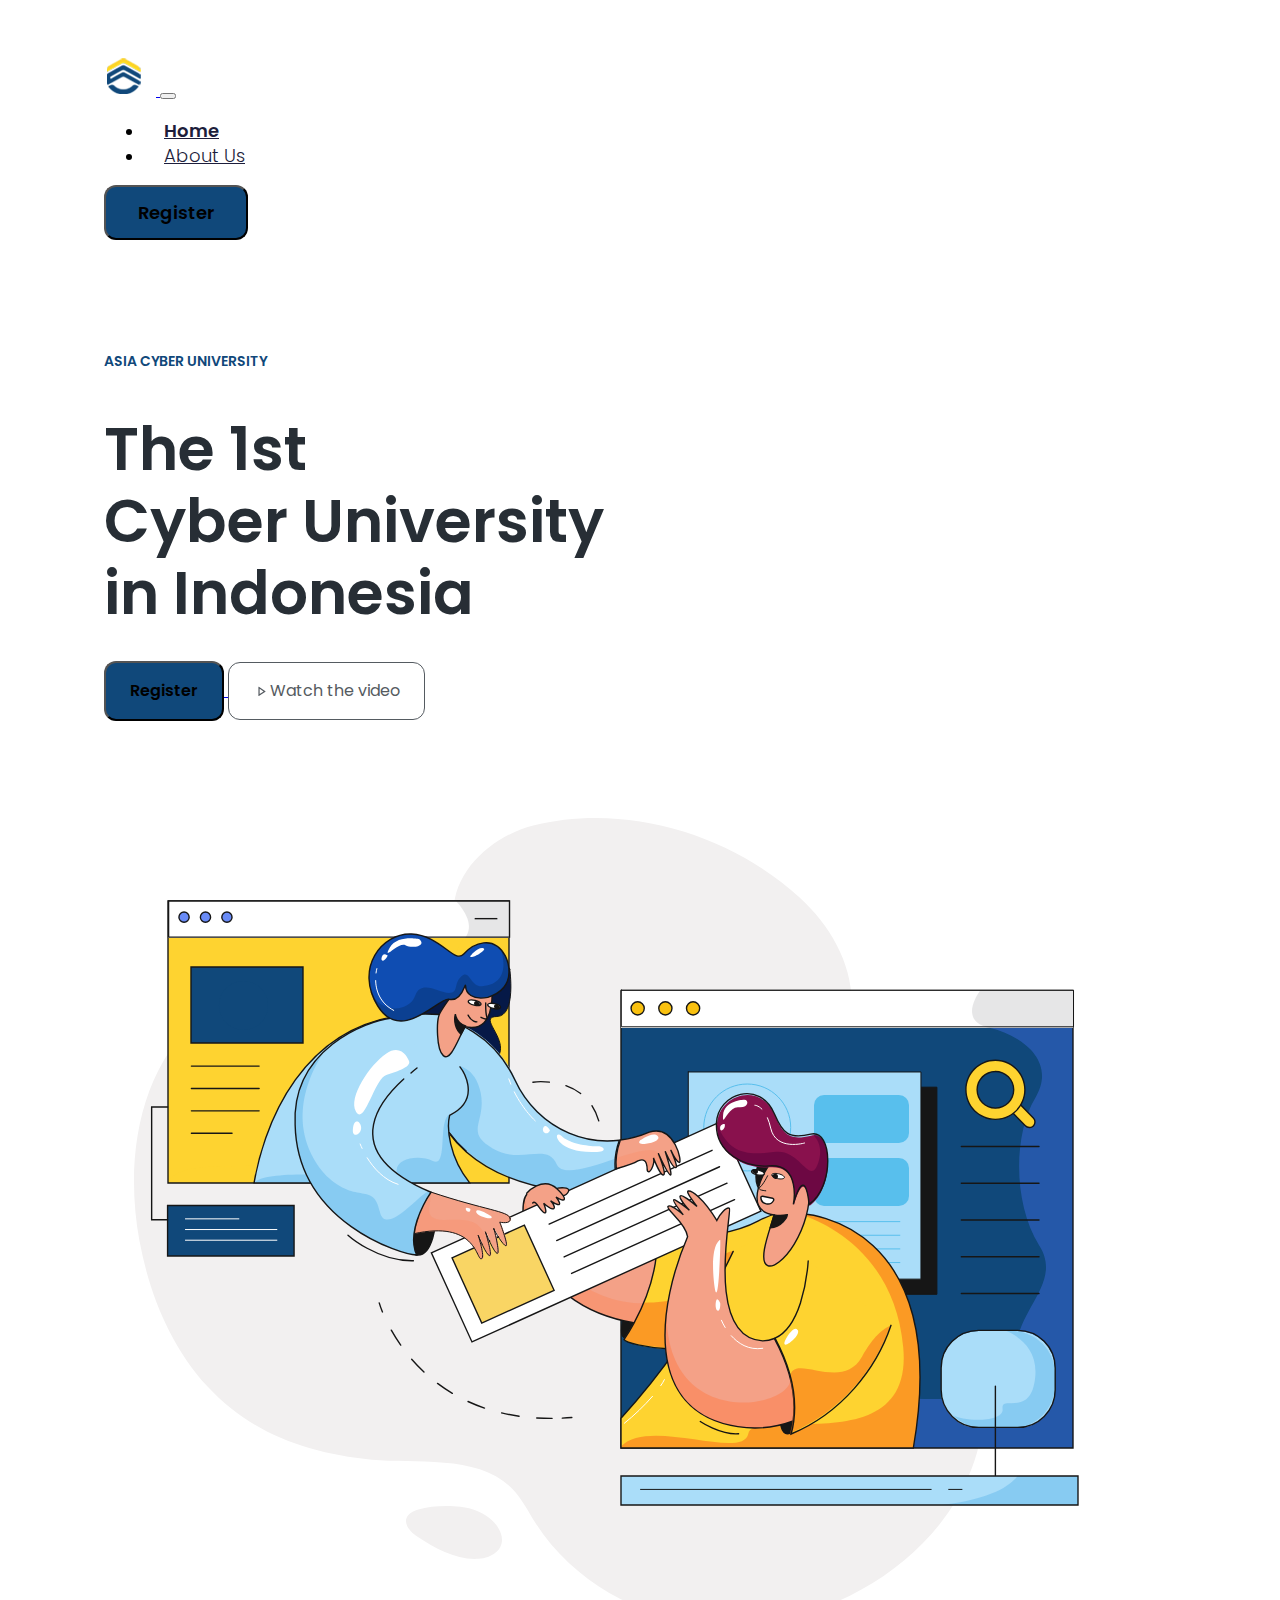
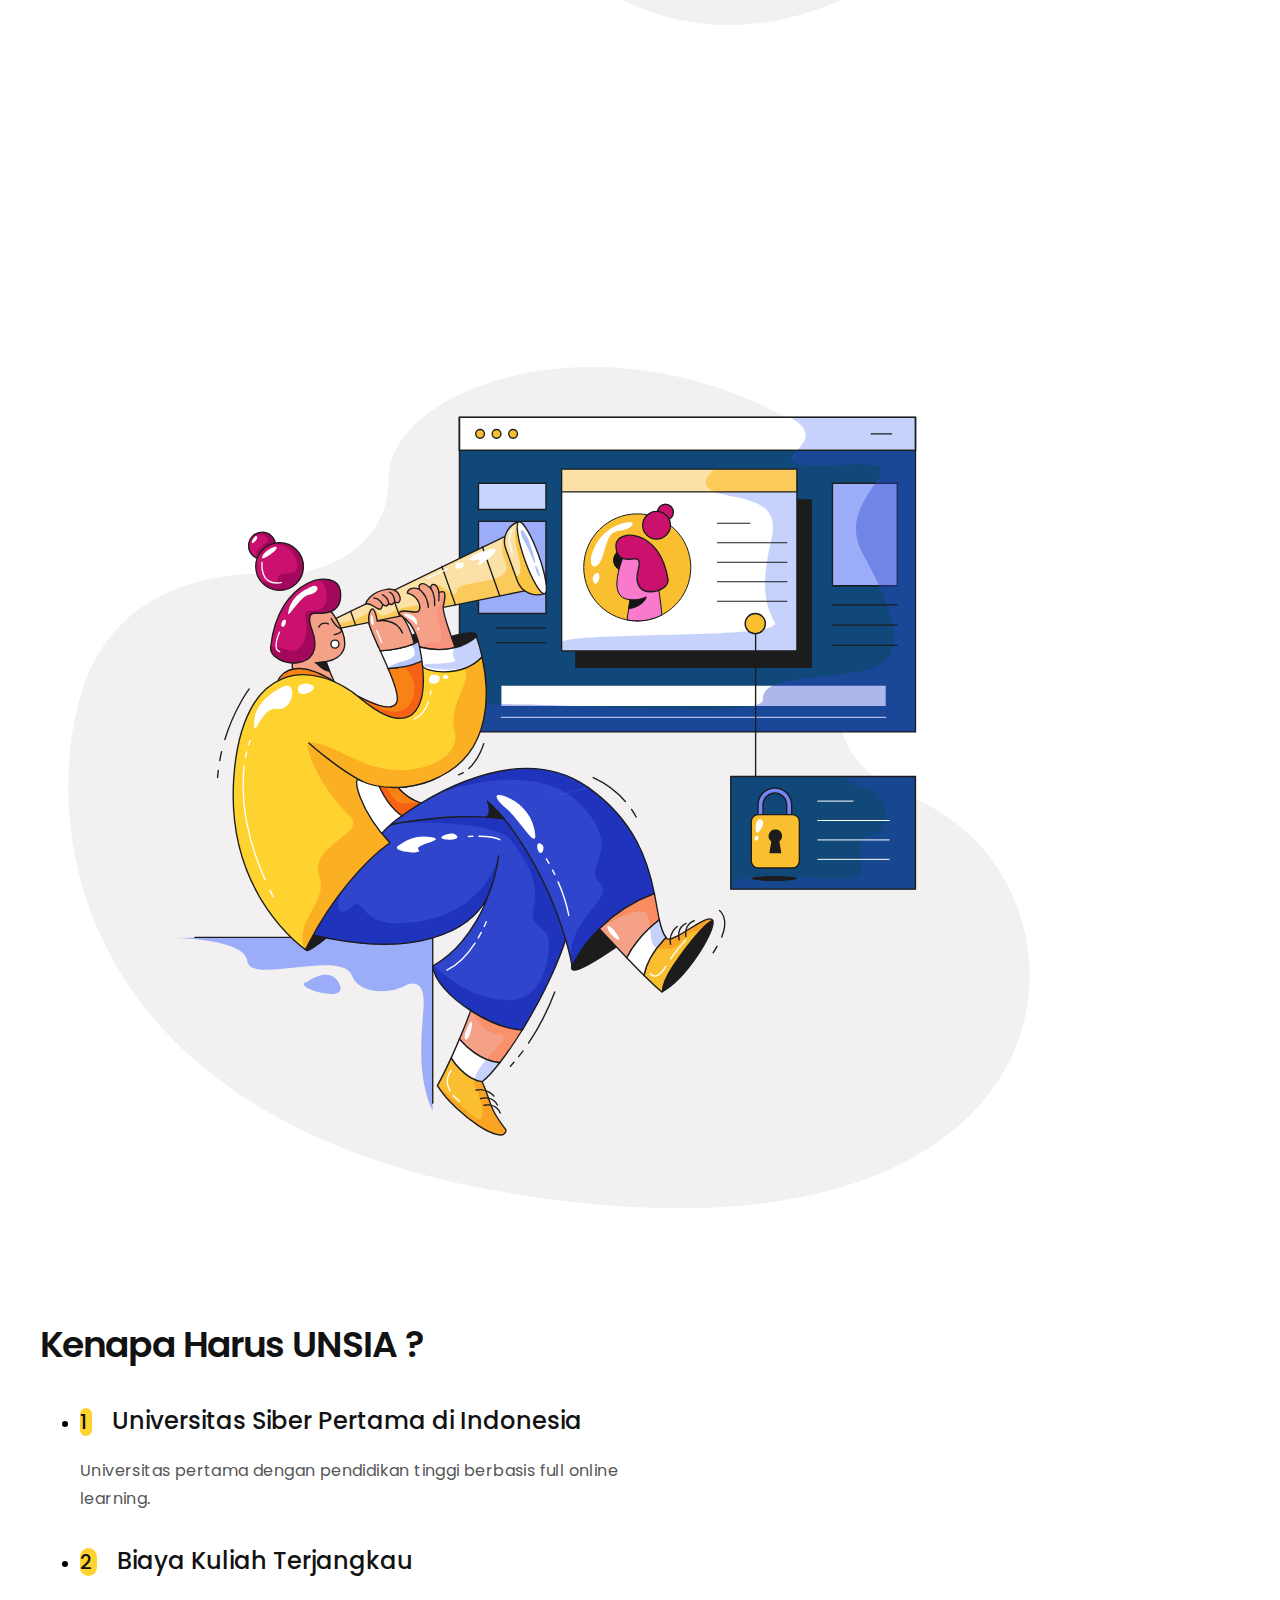
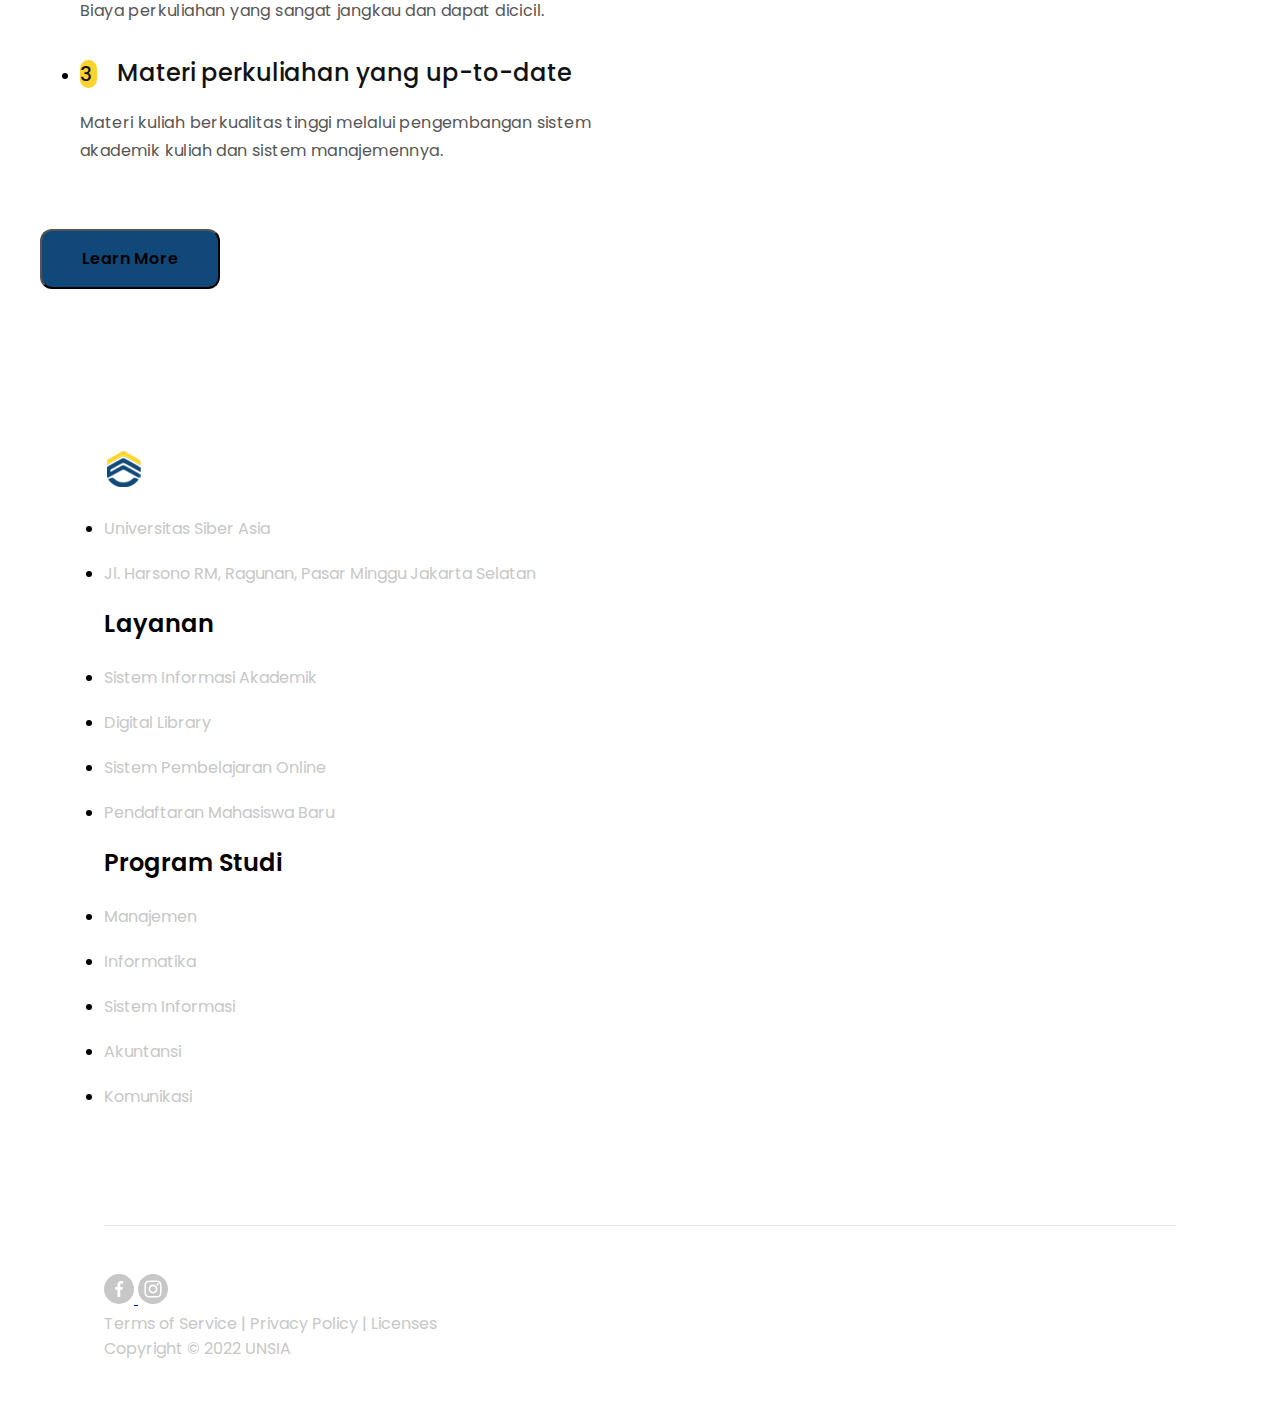
<file: index.html>
<!DOCTYPE html>
<html lang="en">

<head>
  <meta charset="UTF-8" />
  <meta name="viewport" content="width=device-width, initial-scale=1.0" />
  <title>UNSIA Informatika Learning</title>
  <link href="https://cdn.jsdelivr.net/npm/bootstrap@5.0.0-beta2/dist/css/bootstrap.min.css" rel="stylesheet"
    integrity="sha384-BmbxuPwQa2lc/FVzBcNJ7UAyJxM6wuqIj61tLrc4wSX0szH/Ev+nYRRuWlolflfl" crossorigin="anonymous" />
  <link rel="stylesheet" href="assets/style.css" />
</head>

<body>
  <section class="h-100 w-100 bg-white" style="box-sizing: border-box">
    <div class="header-4-1 container-xxl mx-auto p-0 position-relative" style="font-family: 'Poppins', sans-serif">
      <nav class="navbar navbar-expand-lg navbar-light">
        <a href="#">
          <img style="margin-right: 0.75rem" src="assets/images/main-logo.png" alt="" />
        </a>
        <button class="navbar-toggler border-0" type="button" data-bs-toggle="modal" data-bs-target="#targetModal-item">
          <span class="navbar-toggler-icon"></span>
        </button>
        <div class="collapse navbar-collapse" id="navbarTogglerDemo">
          <ul class="navbar-nav me-auto mt-2 mt-lg-0">
            <li class="nav-item active">
              <a class="nav-link" href="./index.html">Home</a>
            </li>
            <li class="nav-item">
              <a class="nav-link" href="./about.html">About Us</a>
            </li>
          </ul>
          <div class="gap-3">
            <a href="./register.html"> <button class="btn btn-fill text-white">Register</button></a>
          </div>
        </div>
      </nav>

      <div>
        <div class="mx-auto d-flex flex-lg-row flex-column hero">
          <!-- Left Column -->
          <div
            class="left-column d-flex flex-lg-grow-1 flex-column align-items-lg-start text-lg-start align-items-center text-center">
            <p class="text-caption">ASIA CYBER UNIVERSITY</p>
            <h1 class="title-text-big">
              The 1st<br class="d-lg-block d-none" />
              Cyber University in Indonesia
            </h1>
            <div class="d-flex flex-sm-row flex-column align-items-center mx-lg-0 mx-auto justify-content-center gap-3">
              <a href="/register.html">
                <button class="btn d-inline-flex mb-md-0 btn-try text-white">
                  Register
                </button>
              </a>
              <a href="./about.html">
                <button class="btn btn-outline">
                  <div class="d-flex align-items-center">
                    <svg class="me-2" width="13" height="12" viewBox="0 0 13 13" fill="none"
                      xmlns="http://www.w3.org/2000/svg">
                      <path
                        d="M10.9293 7.99988L6.66668 5.15788V10.8419L10.9293 7.99988ZM12.9173 8.27722L5.85134 12.9879C5.80115 13.0213 5.74283 13.0404 5.6826 13.0433C5.62238 13.0462 5.5625 13.0327 5.50934 13.0042C5.45619 12.9758 5.41175 12.9334 5.38075 12.8817C5.34976 12.83 5.33337 12.7708 5.33334 12.7105V3.28922C5.33337 3.22892 5.34976 3.16976 5.38075 3.11804C5.41175 3.06633 5.45619 3.02398 5.50934 2.99552C5.5625 2.96706 5.62238 2.95355 5.6826 2.95644C5.74283 2.95932 5.80115 2.97848 5.85134 3.01188L12.9173 7.72255C12.963 7.75299 13.0004 7.79423 13.0263 7.84261C13.0522 7.89099 13.0658 7.94501 13.0658 7.99988C13.0658 8.05475 13.0522 8.10878 13.0263 8.15716C13.0004 8.20553 12.963 8.24678 12.9173 8.27722Z"
                        fill="#555B61" />
                    </svg>
                    Watch the video
                  </div>
                </button>
              </a>
            </div>
          </div>
          <!-- Right Column -->
          <div class="right-column text-center d-flex justify-content-lg-end justify-content-center pe-0">
            <img id="img-fluid" class="h-auto mw-100" src="assets/images/header-image.svg" alt="" />
          </div>
        </div>
      </div>
    </div>
  </section>
  <section class="h-100 w-100 bg-white" style="box-sizing: border-box">
    <div class="content-3-1 container-xxl mx-auto position-relative" style="font-family: 'Poppins', sans-serif">
      <div class="d-flex flex-lg-row flex-column align-items-center">
        <!-- Left Column -->
        <div class="img-hero text-center justify-content-center d-flex">
          <img id="hero" class="img-fluid" src="assets/images/left-column.svg" alt="" />
        </div>

        <!-- Right Column -->
        <div
          class="m-md-4 right-column d-flex flex-column align-items-lg-start align-items-center text-lg-start text-center">
          <h2 class="title-text">Kenapa Harus UNSIA ?</h2>
          <ul class="p-0 m-0">
            <li class="list-unstyled" style="margin-bottom: 2rem">
              <h4
                class="title-caption d-flex flex-lg-row flex-column align-items-center justify-content-lg-start justify-content-center">
                <span class="circle text-white d-flex align-items-center justify-content-center">
                  1
                </span>
                Universitas Siber Pertama di Indonesia
              </h4>
              <p class="text-caption">
                Universitas pertama dengan pendidikan tinggi berbasis full online learning.
              </p>
            </li>
            <li class="list-unstyled" style="margin-bottom: 2rem">
              <h4
                class="title-caption d-flex flex-lg-row flex-column align-items-center justify-content-lg-start justify-content-center">
                <span class="circle text-white d-flex align-items-center justify-content-center">
                  2
                </span>
                Biaya Kuliah Terjangkau
              </h4>
              <p class="text-caption">
                Biaya perkuliahan yang sangat jangkau dan dapat dicicil.
              </p>
            </li>
            <li class="list-unstyled" style="margin-bottom: 4rem">
              <h4
                class="title-caption d-flex flex-lg-row flex-column align-items-center justify-content-lg-start justify-content-center">
                <span class="circle text-white d-flex align-items-center justify-content-center">
                  3
                </span>
                Materi perkuliahan yang up-to-date
              </h4>
              <p class="text-caption">
                Materi kuliah berkualitas tinggi melalui pengembangan sistem akademik kuliah dan sistem
                manajemennya.
              </p>
            </li>
          </ul>
          <a href="https://www.unsia.ac.id/home/tentang_unsia/kenapa_unsia">
            <button class="btn btn-learn text-white">Learn More</button>
          </a>
        </div>
      </div>
    </div>
  </section>
  <section class="h-100 w-100 bg-white" style="box-sizing: border-box">
    <div class="footer-2-1 container-xxl mx-auto position-relative p-0" style="font-family: 'Poppins', sans-serif">
      <div class="list-footer">
        <div class="row gap-md-0 gap-3">
          <div class="col-lg-3 col-md-6">
            <div class="">
              <div class="list-space">
                <img src="assets/images/main-logo.png" alt="" />
              </div>
              <nav class="list-unstyled">
                <li class="list-space">
                  <a href="" class="list-menu">Universitas Siber Asia</a>
                </li>
                <li class="list-space">
                  <a href="" class="list-menu">Jl. Harsono RM, Ragunan, Pasar Minggu Jakarta Selatan</a>
                </li>
              </nav>
            </div>
          </div>
          <div class="col-lg-3 col-md-6">
            <h2 class="footer-text-title">Layanan</h2>
            <nav class="list-unstyled">
              <li class="list-space">
                <a href="" class="list-menu">Sistem Informasi Akademik</a>
              </li>
              <li class="list-space">
                <a href="" class="list-menu">Digital Library</a>
              </li>
              <li class="list-space">
                <a href="" class="list-menu">Sistem Pembelajaran Online</a>
              </li>
              <li class="list-space">
                <a href="" class="list-menu">Pendaftaran Mahasiswa Baru</a>
              </li>
            </nav>
          </div>
          <div class="col-lg-3 col-md-6">
            <h2 class="footer-text-title">Program Studi</h2>
            <nav class="list-unstyled">
              <li class="list-space">
                <a href="" class="list-menu">Manajemen</a>
              </li>
              <li class="list-space">
                <a href="" class="list-menu">Informatika</a>
              </li>
              <li class="list-space">
                <a href="" class="list-menu">Sistem Informasi</a>
              </li>
              <li class="list-space">
                <a href="" class="list-menu">Akuntansi</a>
              </li>
              <li class="list-space">
                <a href="" class="list-menu">Komunikasi</a>
              </li>
            </nav>
          </div>
        </div>
      </div>

      <div class="border-color info-footer">
        <div class="">
          <hr class="hr" />
        </div>
        <div class="mx-auto d-flex flex-column flex-lg-row align-items-center footer-info-space gap-4">
          <div class="d-flex title-font font-medium align-items-center gap-4">
            <a href="https://www.facebook.com/Universitas-Siber-Asia-115760190260178">
              <svg class="social-media-c" width="30" height="30" viewBox="0 0 30 30" fill="none"
                xmlns="http://www.w3.org/2000/svg">
                <circle cx="15" cy="15" r="15" fill="#C7C7C7" />
                <g clip-path="url(#clip0)">
                  <path
                    d="M17.6648 9.65667H19.1254V7.11267C18.8734 7.078 18.0068 7 16.9974 7C14.8914 7 13.4488 8.32467 13.4488 10.7593V13H11.1248V15.844H13.4488V23H16.2981V15.8447H18.5281L18.8821 13.0007H16.2974V11.0413C16.2981 10.2193 16.5194 9.65667 17.6648 9.65667V9.65667Z"
                    fill="white" />
                </g>
                <defs>
                  <clipPath id="clip0">
                    <rect width="16" height="16" fill="white" transform="translate(7 7)" />
                  </clipPath>
                </defs>
              </svg>
            </a>
            <a href="https://www.instagram.com/univsiberasia/">
              <svg class="social-media-p" width="30" height="30" viewBox="0 0 30 30" fill="none"
                xmlns="http://www.w3.org/2000/svg">
                <path
                  d="M17.8711 15C17.8711 16.5857 16.5857 17.8711 15 17.8711C13.4143 17.8711 12.1289 16.5857 12.1289 15C12.1289 13.4143 13.4143 12.1289 15 12.1289C16.5857 12.1289 17.8711 13.4143 17.8711 15Z"
                  fill="#C7C7C7" />
                <path
                  d="M21.7144 9.92039C21.5764 9.5464 21.3562 9.20789 21.0701 8.93002C20.7923 8.64392 20.454 8.42374 20.0797 8.28572C19.7762 8.16785 19.3203 8.02754 18.4805 7.98932C17.5721 7.94789 17.2997 7.93896 14.9999 7.93896C12.6999 7.93896 12.4275 7.94766 11.5193 7.98909C10.6796 8.02754 10.2234 8.16785 9.92014 8.28572C9.54591 8.42374 9.2074 8.64392 8.92976 8.93002C8.64366 9.20789 8.42348 9.54617 8.28523 9.92039C8.16736 10.2239 8.02705 10.6801 7.98883 11.5198C7.9474 12.428 7.93848 12.7004 7.93848 15.0004C7.93848 17.3002 7.9474 17.5726 7.98883 18.481C8.02705 19.3208 8.16736 19.7767 8.28523 20.0802C8.42348 20.4545 8.64343 20.7927 8.92953 21.0706C9.2074 21.3567 9.54568 21.5769 9.91991 21.7149C10.2234 21.833 10.6796 21.9733 11.5193 22.0115C12.4275 22.053 12.6997 22.0617 14.9997 22.0617C17.3 22.0617 17.5723 22.053 18.4803 22.0115C19.3201 21.9733 19.7762 21.833 20.0797 21.7149C20.8309 21.4251 21.4247 20.8314 21.7144 20.0802C21.8323 19.7767 21.9726 19.3208 22.011 18.481C22.0525 17.5726 22.0612 17.3002 22.0612 15.0004C22.0612 12.7004 22.0525 12.428 22.011 11.5198C21.9728 10.6801 21.8325 10.2239 21.7144 9.92039V9.92039ZM14.9999 19.4231C12.5571 19.4231 10.5768 17.4431 10.5768 15.0002C10.5768 12.5573 12.5571 10.5773 14.9999 10.5773C17.4426 10.5773 19.4229 12.5573 19.4229 15.0002C19.4229 17.4431 17.4426 19.4231 14.9999 19.4231ZM19.5977 11.4361C19.0269 11.4361 18.5641 10.9733 18.5641 10.4024C18.5641 9.83159 19.0269 9.36879 19.5977 9.36879C20.1685 9.36879 20.6313 9.83159 20.6313 10.4024C20.6311 10.9733 20.1685 11.4361 19.5977 11.4361Z"
                  fill="#C7C7C7" />
                <path
                  d="M15 0C6.717 0 0 6.717 0 15C0 23.283 6.717 30 15 30C23.283 30 30 23.283 30 15C30 6.717 23.283 0 15 0ZM23.5613 18.5511C23.5197 19.468 23.3739 20.094 23.161 20.6419C22.7135 21.7989 21.7989 22.7135 20.6419 23.161C20.0942 23.3739 19.468 23.5194 18.5513 23.5613C17.6328 23.6032 17.3394 23.6133 15.0002 23.6133C12.6608 23.6133 12.3676 23.6032 11.4489 23.5613C10.5322 23.5194 9.90601 23.3739 9.35829 23.161C8.78334 22.9447 8.26286 22.6057 7.83257 22.1674C7.39449 21.7374 7.05551 21.2167 6.83922 20.6419C6.62636 20.0942 6.48056 19.468 6.4389 18.5513C6.39656 17.6326 6.38672 17.3392 6.38672 15C6.38672 12.6608 6.39656 12.3674 6.43867 11.4489C6.48033 10.532 6.6259 9.90601 6.83876 9.35806C7.05505 8.78334 7.39426 8.26263 7.83257 7.83257C8.26263 7.39426 8.78334 7.05528 9.35806 6.83899C9.90601 6.62613 10.532 6.48056 11.4489 6.43867C12.3674 6.39679 12.6608 6.38672 15 6.38672C17.3392 6.38672 17.6326 6.39679 18.5511 6.4389C19.468 6.48056 20.094 6.62613 20.6419 6.83876C21.2167 7.05505 21.7374 7.39426 22.1677 7.83257C22.6057 8.26286 22.9449 8.78334 23.161 9.35806C23.3741 9.90601 23.5197 10.532 23.5616 11.4489C23.6034 12.3674 23.6133 12.6608 23.6133 15C23.6133 17.3392 23.6034 17.6326 23.5613 18.5511V18.5511Z"
                  fill="#C7C7C7" />
              </svg>
            </a>
          </div>
          <nav class="mx-auto d-flex flex-wrap align-items-center justify-content-center gap-4">
            <a href="" class="footer-link" style="text-decoration: none">Terms of Service</a>
            <span>|</span>
            <a href="" class="footer-link" style="text-decoration: none">Privacy Policy</a>
            <span>|</span>
            <a href="" class="footer-link" style="text-decoration: none">Licenses</a>
          </nav>
          <nav class="d-flex flex-lg-row flex-column align-items-center justify-content-center">
            <p style="margin: 0">Copyright © 2022 UNSIA</p>
          </nav>
        </div>
      </div>
    </div>
  </section>
  <script src="https://cdn.jsdelivr.net/npm/bootstrap@5.0.0-beta2/dist/js/bootstrap.bundle.min.js"
    integrity="sha384-b5kHyXgcpbZJO/tY9Ul7kGkf1S0CWuKcCD38l8YkeH8z8QjE0GmW1gYU5S9FOnJ0" crossorigin="anonymous">
  </script>
</body>

</html>
</file>
<file: assets/style.css>
@import url('https://fonts.googleapis.com/css2?family=Poppins:ital,wght@0,100;0,200;0,300;0,400;0,500;0,600;0,700;0,800;0,900;1,100;1,200;1,300;1,400;1,500;1,600;1,700;1,800;1,900&display=swap');

.header-4-1 .modal-item.modal {
  top: 2rem;
}

.header-4-1 .navbar,
.header-4-1 .hero {
  padding: 3rem 2rem;
}

.header-4-1 .navbar-light .navbar-nav .nav-link {
  font: 300 18px/1.5rem Poppins, sans-serif;
  color: #1d1e3c;
  transition: 0.3s;
}

.header-4-1 .navbar-light .navbar-nav .nav-link:hover {
  font: 600 18px/1.5rem Poppins, sans-serif;
  color: #1d1e3c;
  transition: 0.3s;
}

.header-4-1 .navbar-light .navbar-nav .active > .nav-link,
.header-4-1 .navbar-light .navbar-nav .nav-link.active,
.header-4-1 .navbar-light .navbar-nav .nav-link.show,
.header-4-1 .navbar-light .navbar-nav .show > .nav-link {
  font-weight: 600;
  transition: 0.3s;
}

.header-4-1 .navbar-light .navbar-toggler-icon {
  background-image: url("data:image/svg+xml,%3csvg xmlns='http://www.w3.org/2000/svg' width='30' height='30' viewBox='0 0 30 30'%3e%3cpath stroke='rgba(0, 0, 0, 1)' stroke-linecap='round' stroke-miterlimit='10' stroke-width='2' d='M4 7h22M4 15h22M4 23h22'/%3e%3c/svg%3e");
}

.header-4-1 .btn:focus,
.header-4-1 .btn:active {
  outline: none !important;
}

.header-4-1 .btn-fill {
  font: 600 18px / normal Poppins, sans-serif;
  background-color: #10487a;
  border-radius: 12px;
  padding: 12px 32px;
  transition: 0.3s;
}

.header-4-1 .btn-fill:hover {
  --tw-shadow: 0 10px 15px -3px rgba(0, 0, 0, 0.1),
    0 4px 6px -2px rgba(0, 0, 0, 0.05);
  box-shadow: var(--tw-ring-offset-shadow, 0 0 #0000),
    var(--tw-ring-shadow, 0 0 #0000), var(--tw-shadow);
  transition: 0.3s;
}

.header-4-1 .btn-no-fill {
  font: 300 18px/1.75rem Poppins, sans-serif;
  color: #1d1e3c;
  padding: 12px 32px;
  transition: 0.3s;
}

.header-4-1 .modal-item .modal-dialog .modal-content {
  border-radius: 8px;
}

.header-4-1 .responsive li a {
  padding: 1rem;
}

.header-4-1 .text-caption {
  font: 600 0.875rem/1.625 Poppins, sans-serif;
  margin-bottom: 2rem;
  color: #10487a;
}

.header-4-1 .left-column {
  margin-bottom: 2.75rem;
  width: 100%;
}

.header-4-1 .right-column {
  width: 100%;
}

.header-4-1 .title-text-big {
  font: 600 2.25rem/2.5rem Poppins, sans-serif;
  margin-bottom: 2rem;
  color: #272e35;
}

.header-4-1 .btn-try {
  font: 600 1rem/1.5rem Poppins, sans-serif;
  padding: 1rem 1.5rem;
  border-radius: 0.75rem;
  background-color: #10487a;
  transition: 0.3s;
}

.header-4-1 .btn-try:hover {
  --tw-shadow: 0 10px 15px -3px rgba(0, 0, 0, 0.1),
    0 4px 6px -2px rgba(0, 0, 0, 0.05);
  box-shadow: var(--tw-ring-offset-shadow, 0 0 #0000),
    var(--tw-ring-shadow, 0 0 #0000), var(--tw-shadow);
  transition: 0.3s;
}

.header-4-1 .btn-outline {
  font: 400 1rem/1.5rem Poppins, sans-serif;
  border: 1px solid #555b61;
  color: #555b61;
  padding: 1rem 1.5rem;
  border-radius: 0.75rem;
  background-color: transparent;
  transition: 0.3s;
}

.header-4-1 .btn-outline:hover {
  border: 1px solid #10487a;
  color: #10487a;
  transition: 0.3s;
}

.header-4-1 .btn-outline:hover div path {
  fill: #10487a;
  transition: 0.3s;
}

@media (min-width: 576px) {
  .header-4-1 .modal-item .modal-dialog {
    max-width: 95%;
    border-radius: 12px;
  }

  .header-4-1 .navbar {
    padding: 3rem 2rem;
  }

  .header-4-1 .hero {
    padding: 3rem 2rem 5rem;
  }

  .header-4-1 .title-text-big {
    font-size: 3rem;
    line-height: 1.2;
  }
}

@media (min-width: 768px) {
  .header-4-1 .navbar {
    padding: 3rem 4rem;
  }

  .header-4-1 .hero {
    padding: 3rem 4rem 5rem;
  }

  .header-4-1 .left-column {
    margin-bottom: 3rem;
  }
}

@media (min-width: 992px) {
  .header-4-1 .navbar-expand-lg .navbar-nav .nav-link {
    padding-right: 1.25rem;
    padding-left: 1.25rem;
  }

  .header-4-1 .navbar {
    padding: 3rem 6rem;
  }

  .header-4-1 .hero {
    padding: 3rem 6rem 5rem;
  }

  .header-4-1 .left-column {
    width: 50%;
    margin-bottom: 0;
  }

  .header-4-1 .right-column {
    width: 50%;
  }

  .header-4-1 .title-text-big {
    font-size: 3.75rem;
    line-height: 1.2;
  }
}

.content-3-1 .btn:focus,
.content-3-1 .btn:active {
  outline: none !important;
}

.content-3-1 {
  padding: 5rem 2rem;
}

.content-3-1 .img-hero {
  width: 100%;
  margin-bottom: 3rem;
}

.content-3-1 .right-column {
  width: 100%;
}

.content-3-1 .title-text {
  font: 600 1.875rem/2.25rem Poppins, sans-serif;
  margin-bottom: 2.5rem;
  letter-spacing: -0.025em;
  color: #121212;
}

.content-3-1 .title-caption {
  font: 500 1.5rem/2rem Poppins, sans-serif;
  margin-bottom: 1.25rem;
  color: #121212;
}

.content-3-1 .circle {
  font: 500 1.25rem/1.75rem Poppins, sans-serif;
  height: 3rem;
  width: 3rem;
  margin-bottom: 1.25rem;
  border-radius: 9999px;
  background-color: #fed330;
}

.content-3-1 .text-caption {
  font: 400 1rem/1.75rem Poppins, sans-serif;
  letter-spacing: 0.025em;
  color: #565656;
}

.content-3-1 .btn-learn {
  font: 600 1rem/1.5rem Poppins, sans-serif;
  padding: 1rem 2.5rem;
  background-color: #10487a;
  transition: 0.3s;
  letter-spacing: 0.025em;
  border-radius: 0.75rem;
}

.content-3-1 .btn-learn:hover {
  background-color: #ff9779;
  transition: 0.3s;
}

@media (min-width: 768px) {
  .content-3-1 .title-text {
    font: 600 2.25rem/2.5rem Poppins, sans-serif;
  }
}

@media (min-width: 992px) {
  .content-3-1 .img-hero {
    width: 50%;
    margin-bottom: 0;
  }

  .content-3-1 .right-column {
    width: 50%;
  }

  .content-3-1 .circle {
    margin-right: 1.25rem;
    margin-bottom: 0;
  }
}
.footer-2-1 .list-space {
  margin-bottom: 1.25rem;
}

.footer-2-1 .footer-text-title {
  font: 600 1.5rem Poppins, sans-serif;
  margin-bottom: 1.5rem;
}

.footer-2-1 .list-menu {
  color: #c7c7c7;
  text-decoration: none !important;
}

.footer-2-1 .list-menu:hover {
  color: #555252;
}

.footer-2-1 hr.hr {
  margin: 0;
  border: 0;
  border-top: 1px solid rgba(0, 0, 0, 0.1);
}

.footer-2-1 .border-color {
  color: #c7c7c7;
}

.footer-2-1 .footer-link {
  color: #c7c7c7;
}

.footer-2-1 .footer-link:hover {
  color: #555252;
}

.footer-2-1 .social-media-c:hover circle,
.footer-2-1 .social-media-p:hover path {
  fill: #555252;
}

.footer-2-1 .footer-info-space {
  padding-top: 3rem;
}

.footer-2-1 .list-footer {
  padding: 5rem 1rem 3rem 1rem;
}

.footer-2-1 .info-footer {
  padding: 0 1rem 3rem;
}

@media (min-width: 576px) {
  .footer-2-1 .list-footer {
    padding: 5rem 2rem 3rem 2rem;
  }

  .footer-2-1 .info-footer {
    padding: 0 2rem 3rem;
  }
}

@media (min-width: 768px) {
  .footer-2-1 .list-footer {
    padding: 5rem 4rem 6rem 4rem;
  }

  .footer-2-1 .info-footer {
    padding: 0 4rem 3rem;
  }
}

@media (min-width: 992px) {
  .footer-2-1 .list-footer {
    padding: 5rem 6rem 6rem 6rem;
  }

  .footer-2-1 .info-footer {
    padding: 0 6rem 3rem;
  }
}
</file>
